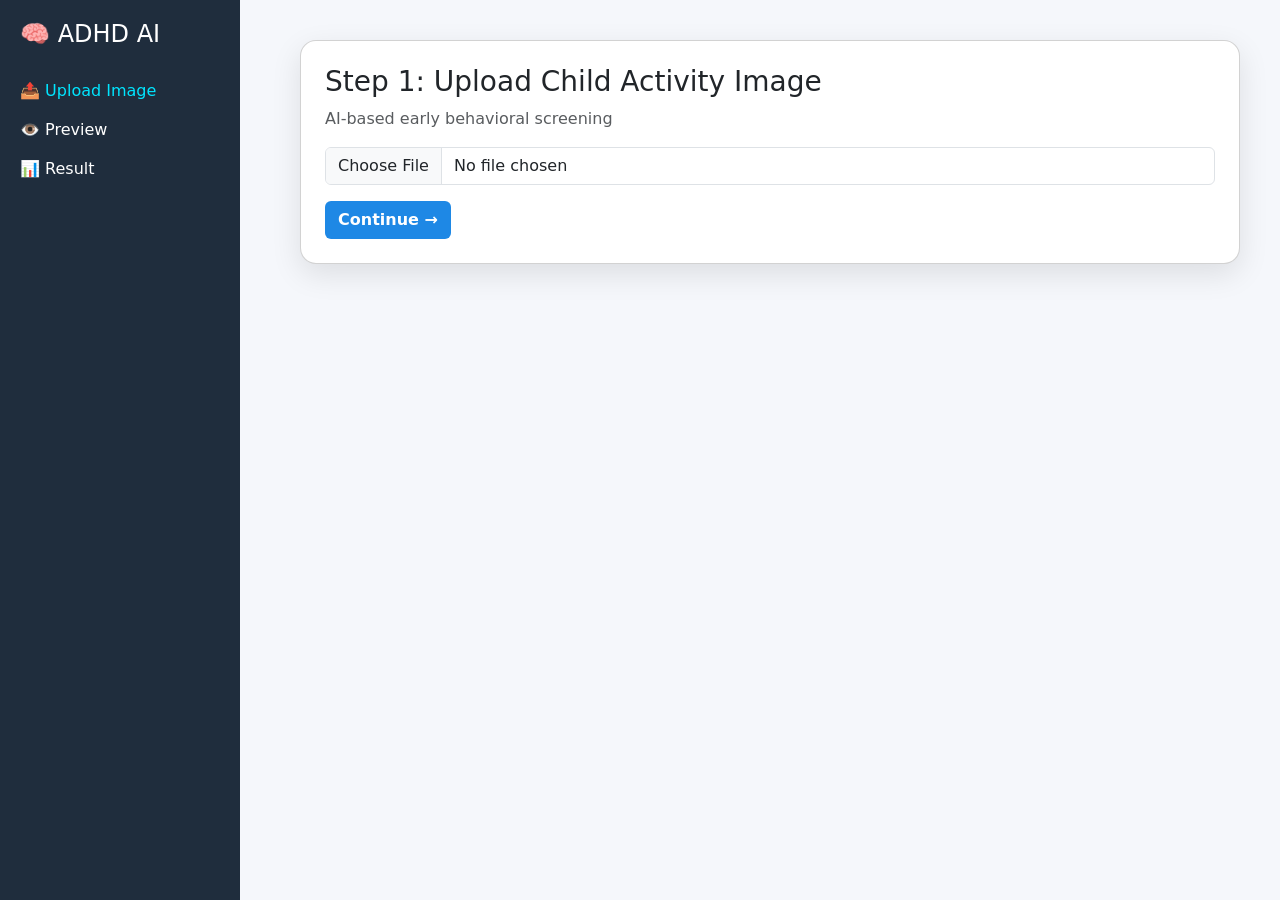
<file: templates/dashboard_upload.html>
<!DOCTYPE html>
<html lang="en">
<head>
    <title>ADHD Detection Dashboard</title>
    <link href="https://cdn.jsdelivr.net/npm/bootstrap@5.3.2/dist/css/bootstrap.min.css" rel="stylesheet">
    <style>
        body { background:#f5f7fb; }
        .sidebar {
            width: 240px;
            height: 100vh;
            position: fixed;
            background: #1f2d3d;
            color: white;
            padding: 20px;
        }
        .sidebar h4 { margin-bottom: 30px; }
        .sidebar a {
            display: block;
            color: #cfd8dc;
            margin: 15px 0;
            text-decoration: none;
        }
        .sidebar a.active { color: #00e5ff; }
        .content {
            margin-left: 260px;
            padding: 40px;
        }
        .card {
            border-radius: 16px;
            box-shadow: 0 10px 30px rgba(0,0,0,0.1);
        }
        .btn-main {
            background: #1e88e5;
            color: white;
            font-weight: bold;
        }
    </style>
</head>
<body>

<div class="sidebar">
    <h4>🧠 ADHD AI</h4>
    <a class="active">📤 Upload Image</a>
    <a>👁 Preview</a>
    <a>📊 Result</a>
</div>

<div class="content">
    <div class="card p-4">
        <h3>Step 1: Upload Child Activity Image</h3>
        <p class="text-muted">AI-based early behavioral screening</p>

        <form action="/preview" method="post" enctype="multipart/form-data">
            <input type="file" name="image" class="form-control mb-3" required>
            <button class="btn btn-main">Continue →</button>
        </form>
    </div>
</div>

</body>
</html>
</file>
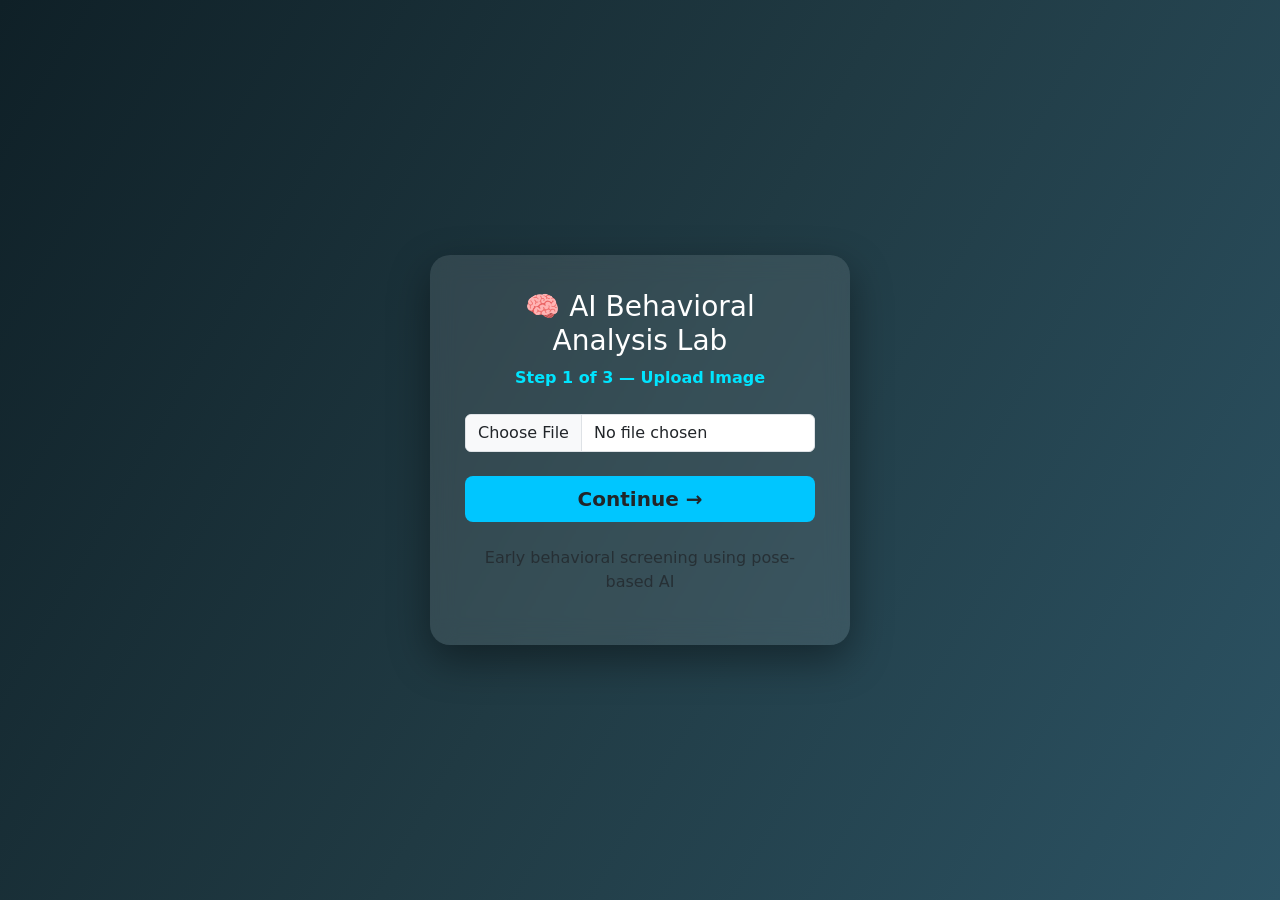
<file: templates/lab_upload.html>
<!DOCTYPE html>
<html lang="en">
<head>
    <title>AI Lab – ADHD Risk Screening</title>
    <link href="https://cdn.jsdelivr.net/npm/bootstrap@5.3.2/dist/css/bootstrap.min.css" rel="stylesheet">

    <style>
        body {
            background: linear-gradient(120deg, #0f2027, #203a43, #2c5364);
            height: 100vh;
            display: flex;
            justify-content: center;
            align-items: center;
            color: white;
        }

        /* ✅ SMALL CENTERED CARD */
        .upload-card {
            width: 420px;              /* controls box width */
            border-radius: 20px;
            background: rgba(255, 255, 255, 0.1);
            backdrop-filter: blur(12px);
            box-shadow: 0 15px 40px rgba(0, 0, 0, 0.4);
            padding: 35px;
            text-align: center;
        }

        .step {
            color: #00e5ff;
            font-weight: bold;
        }

        .btn-main {
            background: #00c6ff;
            border: none;
            font-weight: bold;
        }

        .btn-main:hover {
            background: #00acc1;
        }

        input[type="file"] {
            background: white;
        }
    </style>
</head>
<body>

<div class="upload-card">

    <h3>🧠 AI Behavioral Analysis Lab</h3>
    <p class="step">Step 1 of 3 — Upload Image</p>

    <form action="/preview" method="post" enctype="multipart/form-data">
        <input type="file" name="image" class="form-control my-4" required>
        <button class="btn btn-main btn-lg w-100">Continue →</button>
    </form>

    <p class="text-muted mt-4">
        Early behavioral screening using pose-based AI
    </p>

</div>

</body>
</html>
</file>
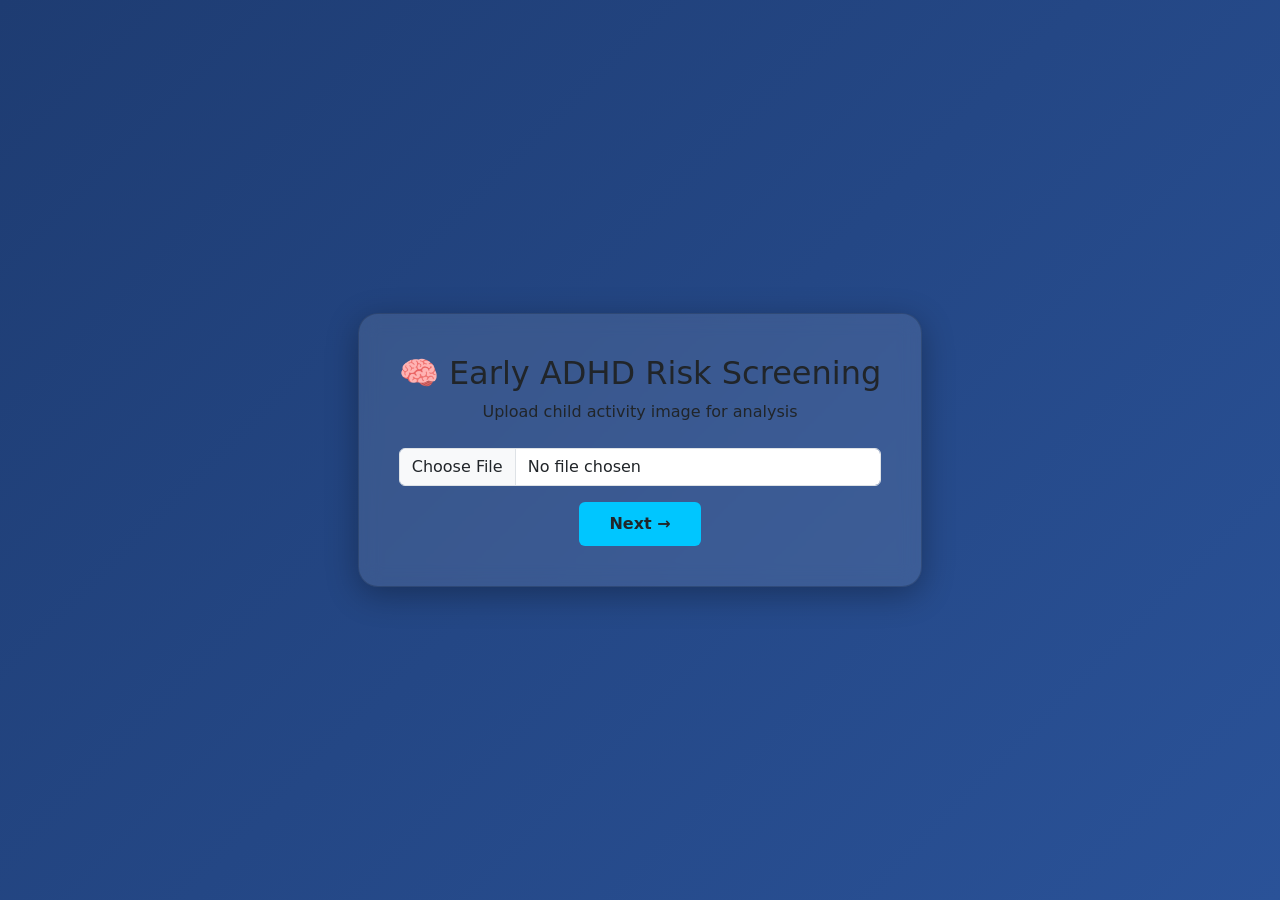
<file: templates/upload.html>
<!DOCTYPE html>
<html>
<head>
    <title>ADHD Detection System</title>
    <link href="https://cdn.jsdelivr.net/npm/bootstrap@5.3.2/dist/css/bootstrap.min.css" rel="stylesheet">
    <style>
        body {
            background: linear-gradient(135deg, #1e3c72, #2a5298);
            height: 100vh;
            display: flex;
            justify-content: center;
            align-items: center;
            color: white;
        }
        .card {
            padding: 40px;
            border-radius: 20px;
            background: rgba(255,255,255,0.1);
            backdrop-filter: blur(10px);
            box-shadow: 0 8px 32px rgba(0,0,0,0.3);
        }
        .btn-custom {
            background: #00c6ff;
            border: none;
            padding: 10px 30px;
            font-weight: bold;
        }
    </style>
</head>
<body>

<div class="card text-center">
    <h2>🧠 Early ADHD Risk Screening</h2>
    <p class="mb-4">Upload child activity image for analysis</p>

    <form action="/preview" method="post" enctype="multipart/form-data">
        <input class="form-control mb-3" type="file" name="image" required>
        <button class="btn btn-custom">Next →</button>
    </form>
</div>

</body>
</html>
</file>
